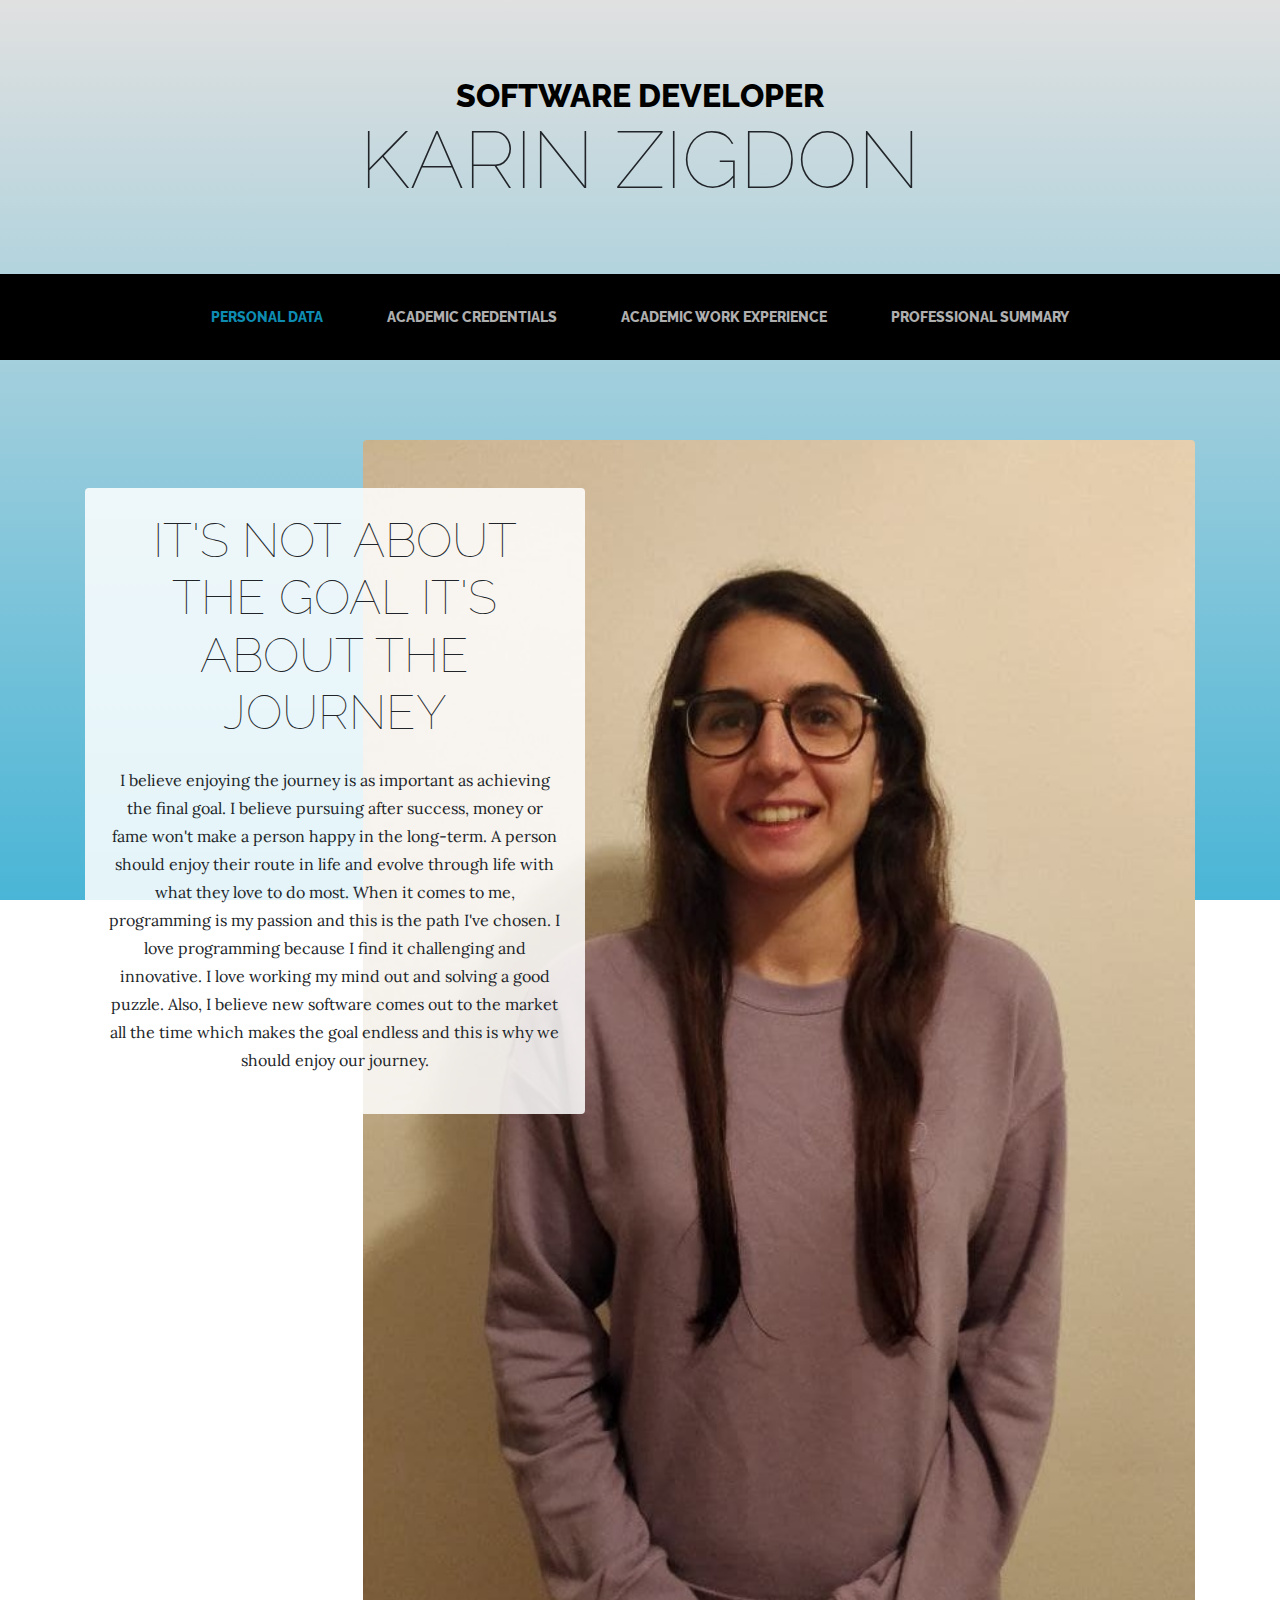
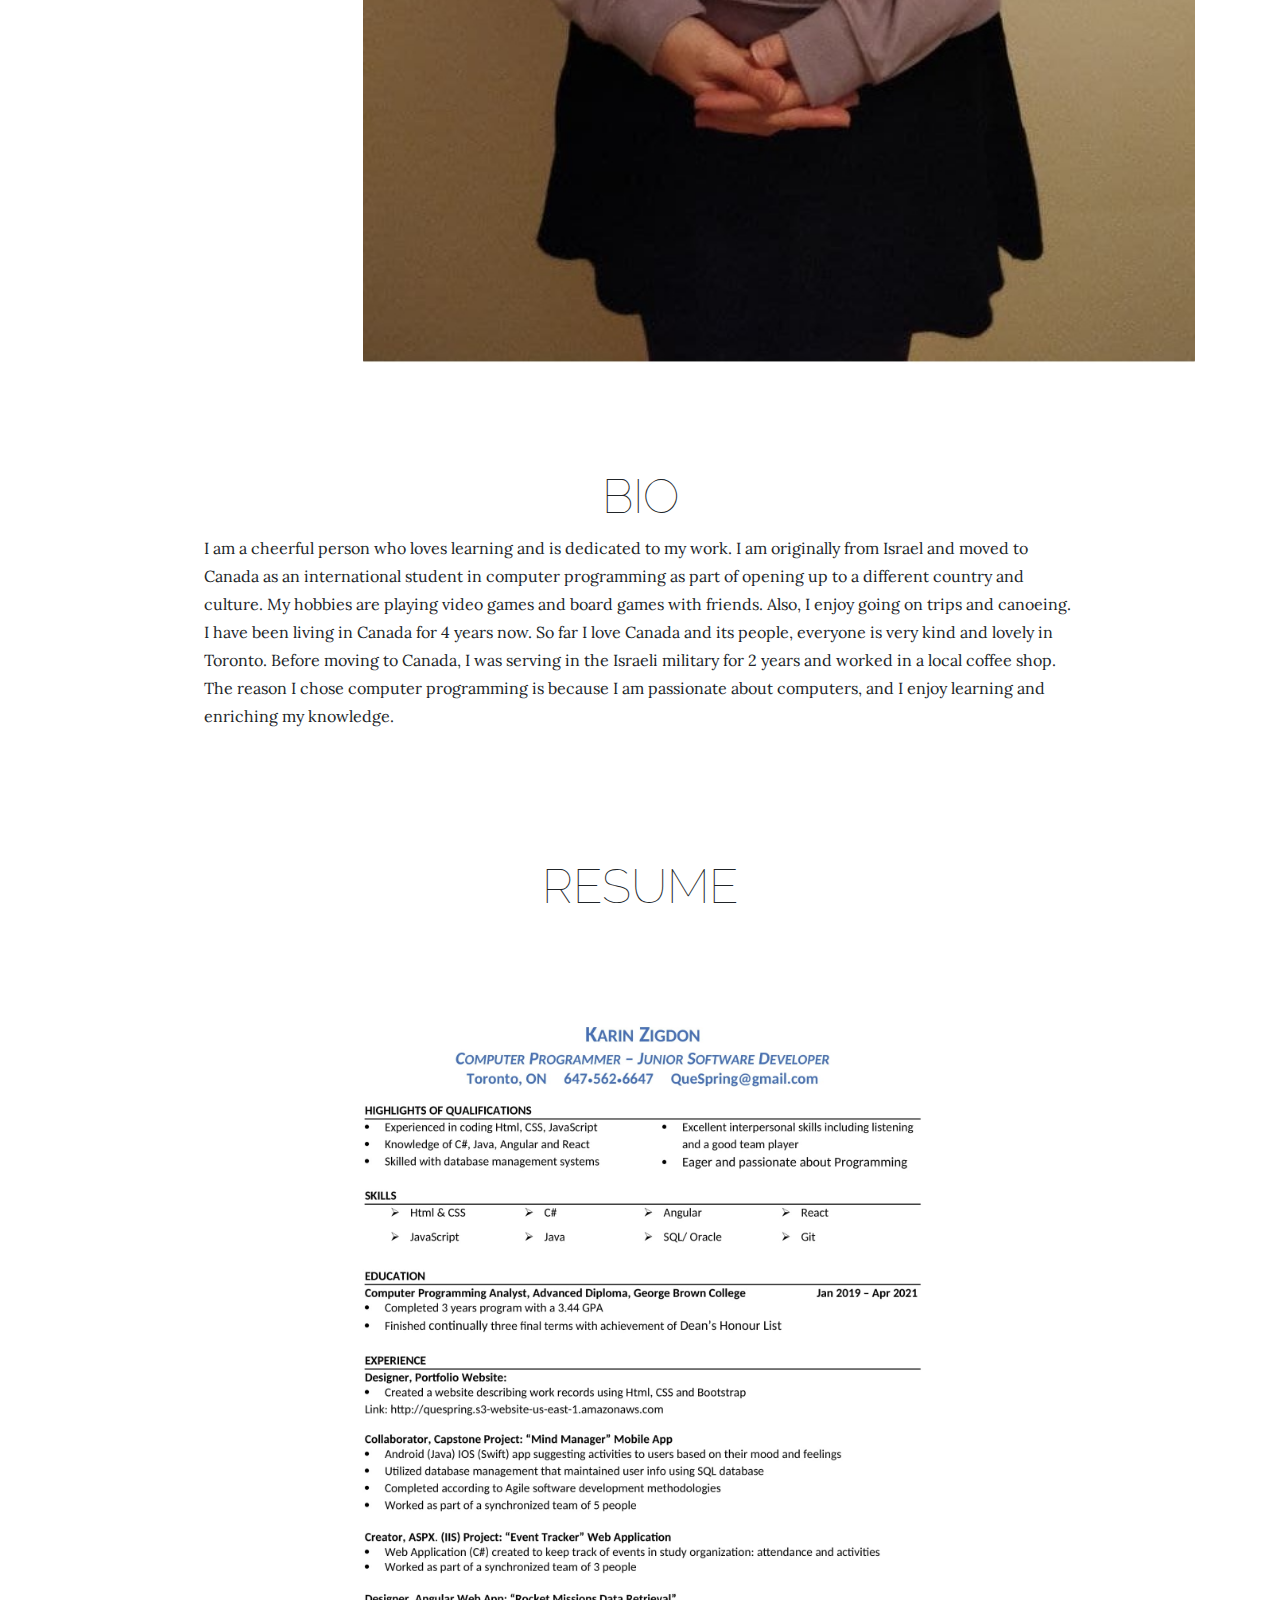
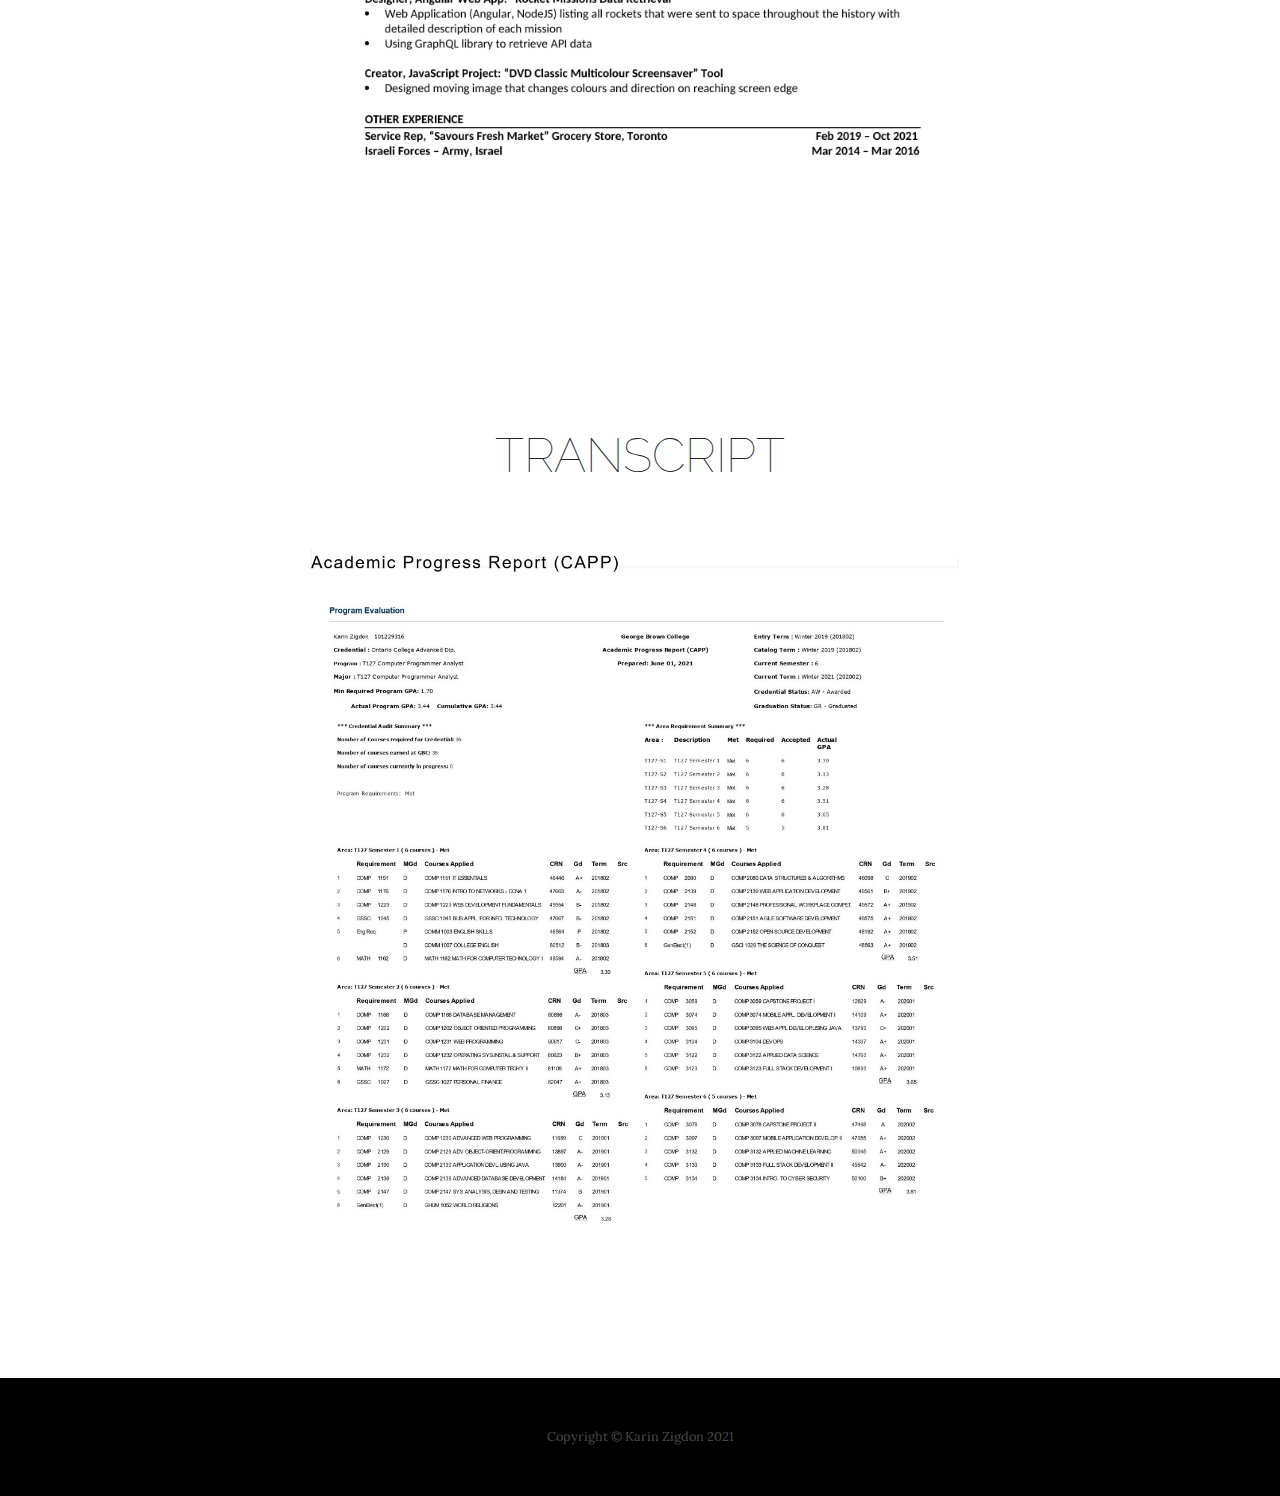
<file: index.html>
<!DOCTYPE html>
<html lang="en">

<head>

  <meta charset="utf-8">
  <meta name="viewport" content="width=device-width, initial-scale=1, shrink-to-fit=no">
  <meta name="description" content="">
  <meta name="author" content="">

  <title>Karin Zigdon - Software Developer</title>

  <!-- Bootstrap core CSS -->
  <link href="vendor/bootstrap/css/bootstrap.min.css" rel="stylesheet">
  <link href="/css/styles.css" rel="stylesheet">

  <!-- Custom fonts for this template -->
  <link href="https://fonts.googleapis.com/css?family=Raleway:100,100i,200,200i,300,300i,400,400i,500,500i,600,600i,700,700i,800,800i,900,900i" rel="stylesheet">
  <link href="https://fonts.googleapis.com/css?family=Lora:400,400i,700,700i" rel="stylesheet">

  <!-- Custom styles for this template -->
  <link href="css/business-casual.min.css" rel="stylesheet">
  <link rel="stylesheet" type="text/css" href="css/styles.css">

</head>

<body>

  <h1 class="site-heading text-center d-none d-lg-block">
    <span class="site-heading-upper text-primary mb-3">Software Developer</span>
    <span class="site-heading-lower">Karin Zigdon</span>
  </h1>

  <!-- Navigation -->
  <nav class="navbar navbar-expand-lg navbar-dark py-lg-4" id="mainNav">
    <div class="container">
      <a class="navbar-brand text-uppercase text-expanded font-weight-bold d-lg-none" href="#">Start Bootstrap</a>
      <button class="navbar-toggler" type="button" data-toggle="collapse" data-target="#navbarResponsive" aria-controls="navbarResponsive" aria-expanded="false" aria-label="Toggle navigation">
        <span class="navbar-toggler-icon"></span>
      </button>
      <div class="collapse navbar-collapse" id="navbarResponsive">
        <ul class="navbar-nav mx-auto">
          <li class="nav-item active px-lg-4">
            <a class="nav-link text-uppercase text-expanded" href="index.html">Personal Data
              <span class="sr-only">(current)</span>
            </a>
          </li>
          <li class="nav-item px-lg-4">
            <a class="nav-link text-uppercase text-expanded" href="academicCredentials.html">Academic Credentials</a>
          </li>
          <li class="nav-item px-lg-4">
            <a class="nav-link text-uppercase text-expanded" href="academicWorkExperience.html">Academic Work Experience</a>
          </li>
          <li class="nav-item px-lg-4">
            <a class="nav-link text-uppercase text-expanded" href="professionalSummary.html">Professional Summary</a>
          </li>
        </ul>
      </div>
    </div>
  </nav>

  <section class="page-section clearfix">
    <div class="container">
      <div class="intro">
        <img class="intro-img img-fluid mb-3 mb-lg-0 rounded" src="img/intro.jpg" alt="intro" width="450" height="300">
        <div class="intro-text left-0 text-center bg-faded p-5 rounded">
          <h2 class="section-heading mb-4">
            <span class="section-heading-lower">It's not about the goal it's about the journey</span>
          </h2>
          <p class="mb-3">I believe enjoying the journey is as important as achieving the final goal.
            I believe pursuing after success, money or fame won't make a person happy in the long-term.
            A person should enjoy their route in life and evolve through life with what they love to do most.
            When it comes to me, programming is my passion and this is the path I've chosen. I love programming
            because I find it challenging and innovative. I love working my mind out and solving a good puzzle.
            Also, I believe new software comes out to the market all the time which makes the goal endless
            and this is why we should enjoy our journey.
          </p>
        </div>
      </div>
    </div>
  </section>

  <section class="page-section clearfix">
    <div class="container">
      <div class="about-heading-content">
        <div class="row">
          <div class="col-xl-9 col-xl-10 mx-auto">
            <div class="bg-faded rounded p-5">
              <h2 class="section-heading cta-inner text-center rounded">
              <span class="section-heading-lower">Bio</span>
            </h2>
            <p class="mb-0">I am a cheerful person who loves learning and is dedicated to my work. I am originally from Israel 
              and moved to Canada as an international student in computer programming as part of opening up to a different country and culture.
              My hobbies are playing video games and board games with friends.
              Also, I enjoy going on trips and canoeing.

              I have been living in Canada for 4 years now. So far I love Canada and its people, everyone is very kind and lovely in Toronto.
              
              Before moving to Canada, I was serving in the Israeli military for 2 years and worked in a local coffee shop.
              The reason I chose computer programming is because I am passionate about computers, and I enjoy learning and enriching my knowledge.
              </p>
          </div>
        </div>
      </div>
    </div>
  </section>

  <section class="page-section clearfix">
    <div class="container">
      <div class="about-heading-content">
        <div class="row">
          <div class="col-xl-9 col-xl-9 mx-auto">
            <div class="bg-faded rounded p-5">
              <h2 class="section-heading cta-inner text-center rounded">
              <span class="section-heading-lower">Resume</span>
            </h2>
            <a href="img/resume.jpg" target="_blank"><img class="zoom product-item-img mx-auto d-flex rounded img-fluid mb-3 mb-lg-0" src="img/resume.jpg" alt="resume"></a>
          </div>
        </div>
      </div>
    </div>
  </section>

  <section class="page-section clearfix">
    <div class="container">
      <div class="about-heading-content">
        <div class="row">
          <div class="col-xl-9 col-xl-9 mx-auto">
            <div class="bg-faded rounded p-5">
              <h2 class="section-heading cta-inner text-center rounded">
              <span class="section-heading-lower">Transcript</span>
            </h2>
            <a href="/img/transcript.jpg" target="_blank"><img class="zoom product-item-img mx-auto d-flex rounded img-fluid mb-3 mb-lg-0" src="img/transcript.jpg" alt="transcript"></a>
          </div>
        </div>
      </div>
    </div>
  </section>

  <footer class="footer text-faded text-center py-5">
    <div class="container">
      <p class="m-0 small">Copyright &copy;  Karin Zigdon 2021</p>
    </div>
  </footer>

  <!-- Bootstrap core JavaScript -->
  <script src="vendor/jquery/jquery.min.js"></script>
  <script src="vendor/bootstrap/js/bootstrap.bundle.min.js"></script>

</body>

</html>
</file>
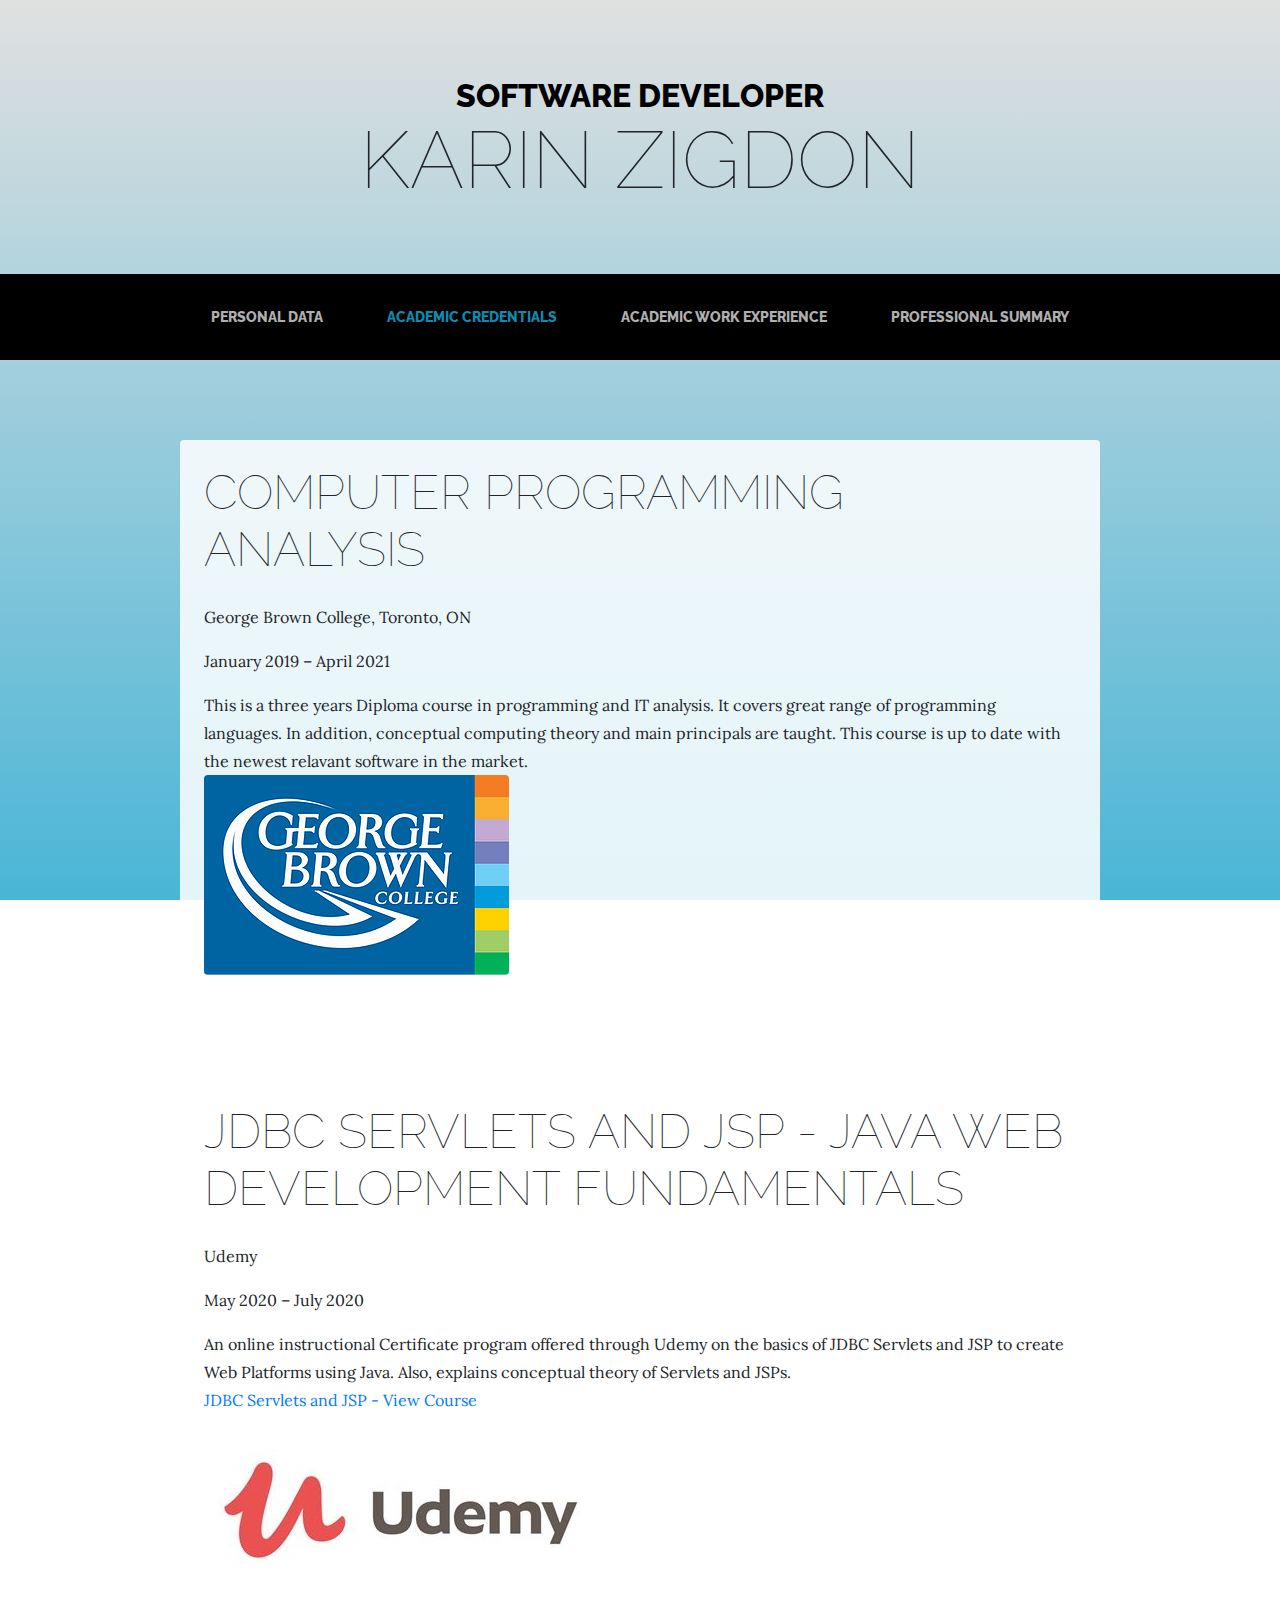
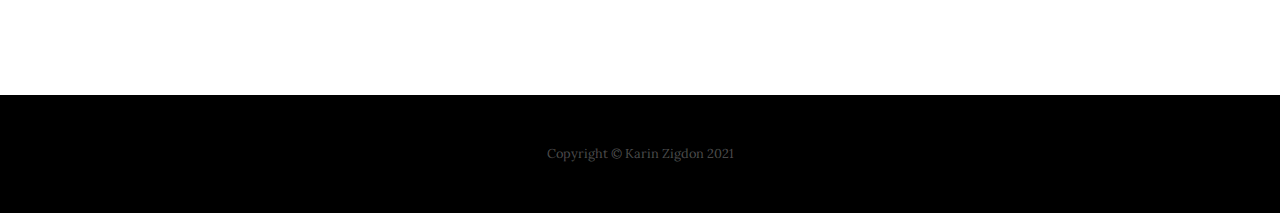
<file: academicCredentials.html>
<!DOCTYPE html>
<html lang="en">

<head>

  <meta charset="utf-8">
  <meta name="viewport" content="width=device-width, initial-scale=1, shrink-to-fit=no">
  <meta name="description" content="">
  <meta name="author" content="">

  <title>Karin Zigdon - Software Developer</title>

  <!-- Bootstrap core CSS -->
  <link href="vendor/bootstrap/css/bootstrap.min.css" rel="stylesheet">

  <!-- Custom fonts for this template -->
  <link href="https://fonts.googleapis.com/css?family=Raleway:100,100i,200,200i,300,300i,400,400i,500,500i,600,600i,700,700i,800,800i,900,900i" rel="stylesheet">
  <link href="https://fonts.googleapis.com/css?family=Lora:400,400i,700,700i" rel="stylesheet">

  <!-- Custom styles for this template -->
  <link href="css/business-casual.min.css" rel="stylesheet">
  <link rel="stylesheet" type="text/css" href="css/styles.css">

</head>

<body>

  <h1 class="site-heading text-center d-none d-lg-block">
    <span class="site-heading-upper text-primary mb-3">Software Developer</span>
    <span class="site-heading-lower">Karin Zigdon</span>
  </h1>

  <!-- Navigation -->
  <nav class="navbar navbar-expand-lg navbar-dark py-lg-4" id="mainNav">
    <div class="container">
      <a class="navbar-brand text-uppercase text-expanded font-weight-bold d-lg-none" href="#">Start Bootstrap</a>
      <button class="navbar-toggler" type="button" data-toggle="collapse" data-target="#navbarResponsive" aria-controls="navbarResponsive" aria-expanded="false" aria-label="Toggle navigation">
        <span class="navbar-toggler-icon"></span>
      </button>
      <div class="collapse navbar-collapse" id="navbarResponsive">
        <ul class="navbar-nav mx-auto">
          <li class="nav-item px-lg-4">
            <a class="nav-link text-uppercase text-expanded" href="index.html">Personal Data
              <span class="sr-only">(current)</span>
            </a>
          </li>
          <li class="nav-item active px-lg-4">
            <a class="nav-link text-uppercase text-expanded" href="academicCredentials.html">Academic Credentials</a>
          </li>
          <li class="nav-item px-lg-4">
            <a class="nav-link text-uppercase text-expanded" href="academicWorkExperience.html">Academic Work Experience</a>
          </li>
          <li class="nav-item px-lg-4">
            <a class="nav-link text-uppercase text-expanded" href="professionalSummary.html">Professional Summary</a>
          </li>
        </ul>
      </div>
    </div>
  </nav>

  <section class="page-section clearfix">
    <div class="container">
      <div class="about-heading-content">
        <div class="row">
          <div class="col-xl-9 col-xl-10 mx-auto">
            <div class="bg-faded rounded p-5">
              <h2 class="section-heading mb-4">
                <span class="section-heading-lower">Computer Programming Analysis</span>
              </h2>
              <p>George Brown College, Toronto, ON</p>
              <p>January 2019 – April 2021</p>
              <p class="mb-0"> This is a three years Diploma course in programming and IT analysis. It covers
                great range of programming languages. In addition, conceptual computing theory and main principals
                are taught. This course is up to date with the newest relavant software in the market.
              </p>
              <img class="img-fluid rounded about-heading-img mb-3 mb-lg-0" src="img/georgebrown.jpg" alt="">
            </div>
          </div>
        </div>
      </div>
    </div>
  </section>

  <section class="page-section clearfix">
    <div class="container">
      <div class="about-heading-content">
        <div class="row">
          <div class="col-xl-9 col-xl-10 mx-auto">
            <div class="bg-faded rounded p-5">
              <h2 class="section-heading mb-4">
                <span class="section-heading-lower">JDBC Servlets and JSP - Java Web Development Fundamentals</span>
              </h2>
              <p>Udemy</p>
              <p>May 2020 – July 2020</p>
              <p class="mb-0">An online instructional Certificate program offered through Udemy on the basics of
                 JDBC Servlets and JSP to create Web Platforms using Java. Also, explains conceptual theory of
                Servlets and JSPs.</p>
              <p><a href="https://www.udemy.com/course/jdbcservletsandjsp/" target="_blank">JDBC Servlets and JSP - View Course</a></p>
              <img class="img-fluid rounded about-heading-img mb-3 mb-lg-0" src="img/udemy.jpg" alt="">
            </div>
          </div>
        </div>
      </div>
    </div>
  </section>

  <footer class="footer text-faded text-center py-5">
    <div class="container">
      <p class="m-0 small">Copyright &copy; Karin Zigdon 2021</p>
    </div>
  </footer>

  <!-- Bootstrap core JavaScript -->
  <script src="vendor/jquery/jquery.min.js"></script>
  <script src="vendor/bootstrap/js/bootstrap.bundle.min.js"></script>

</body>

</html>
</file>
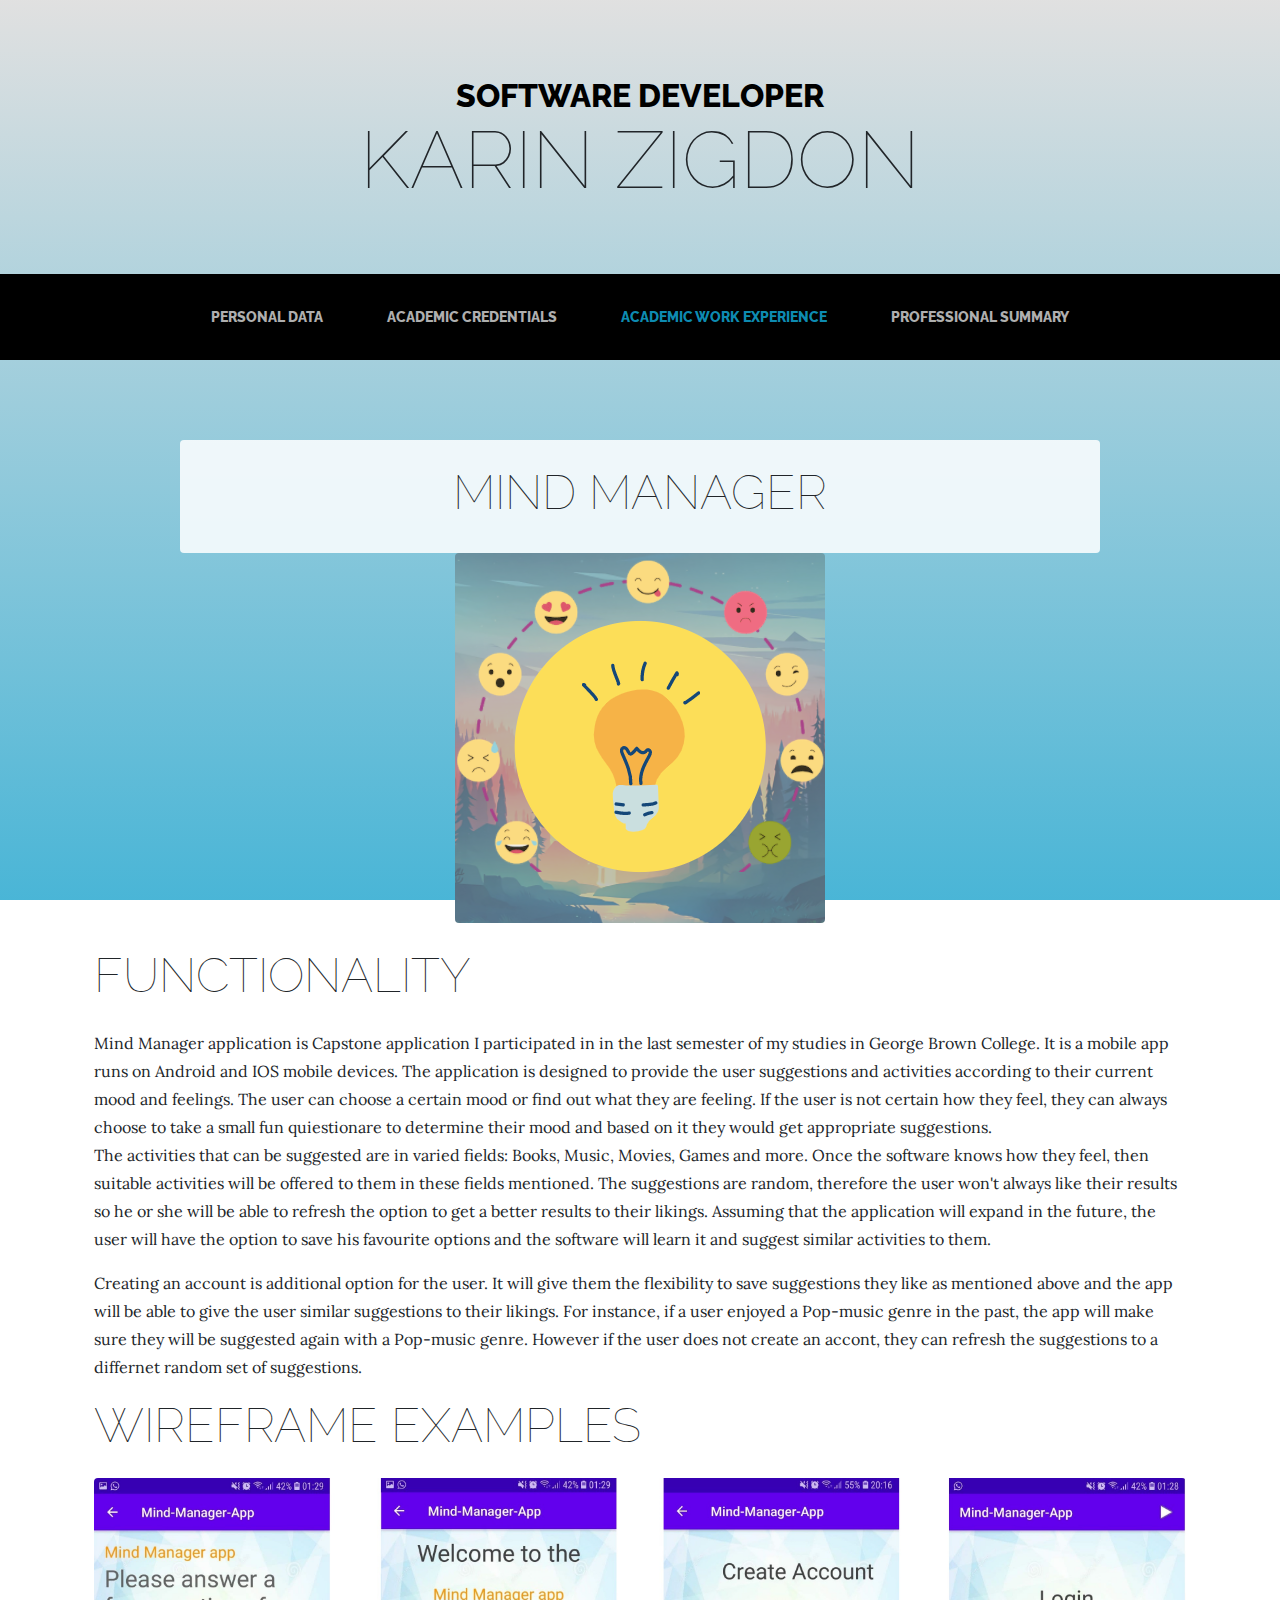
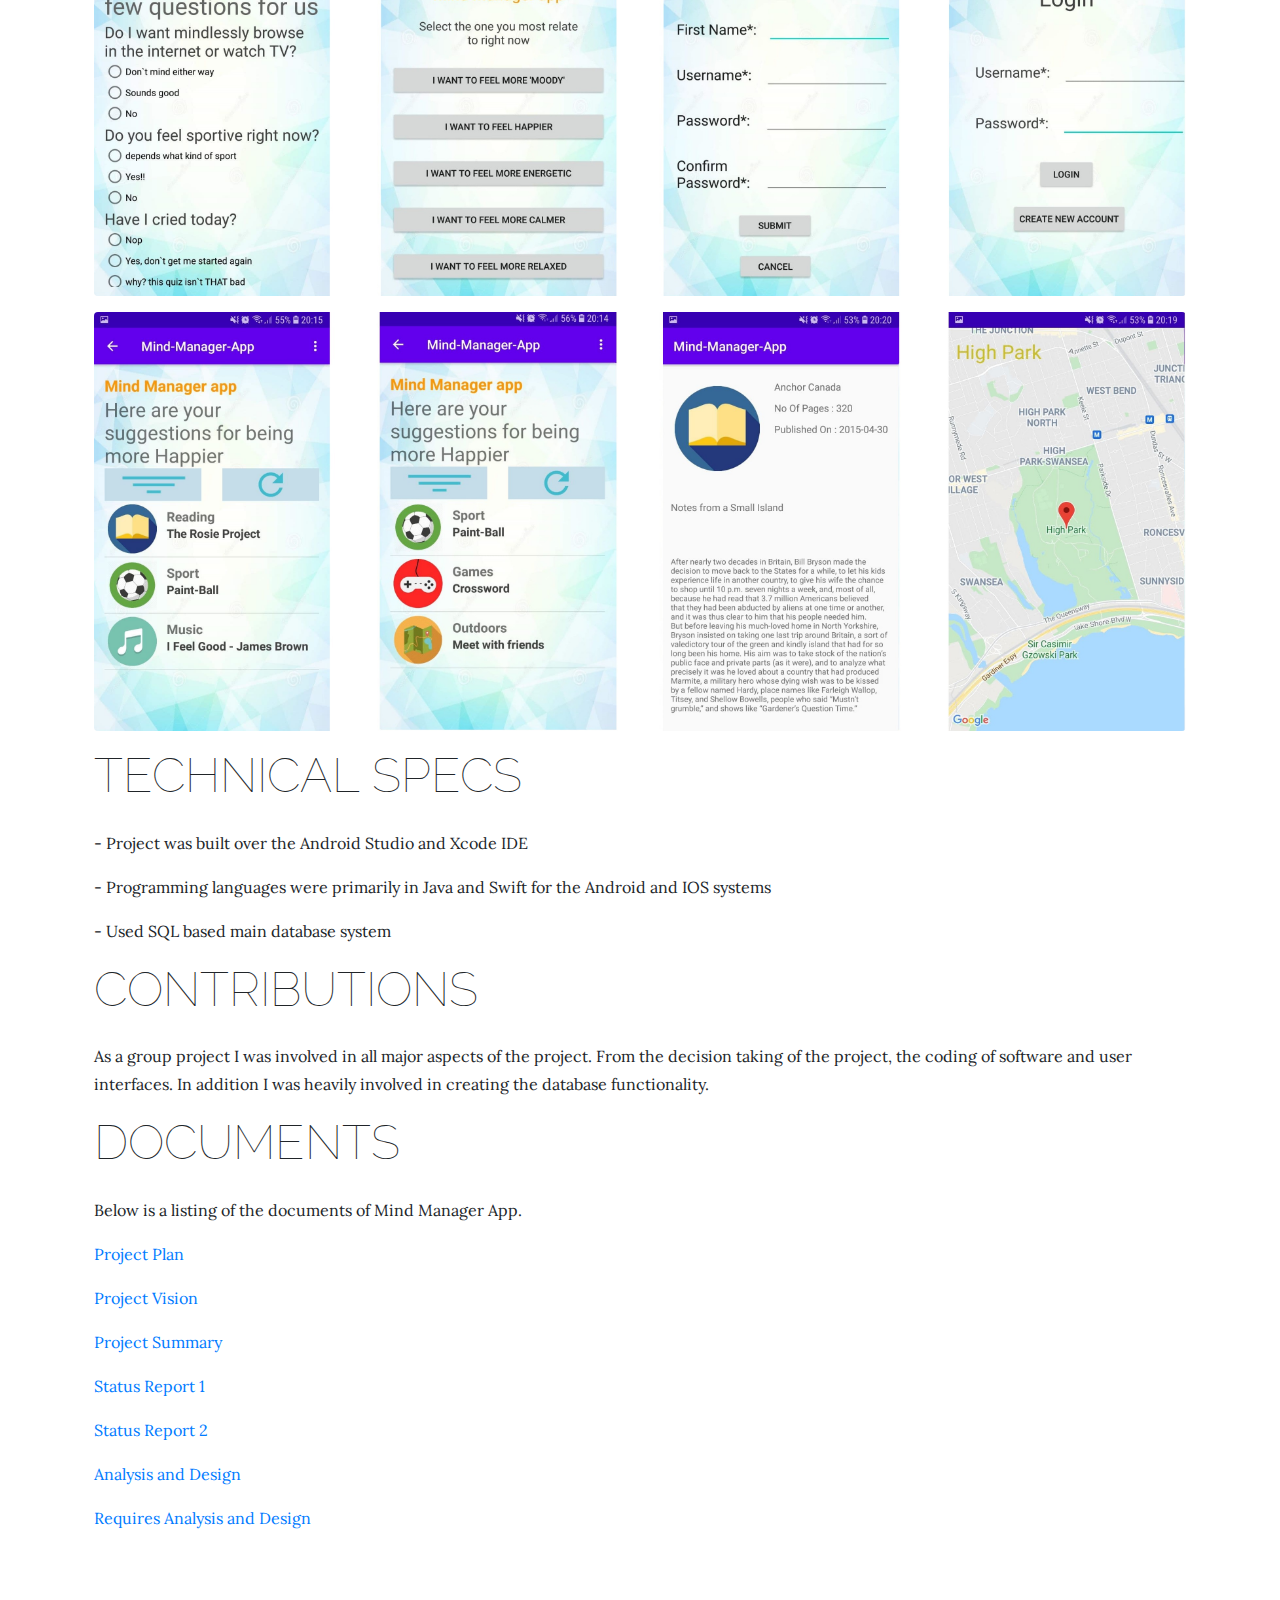
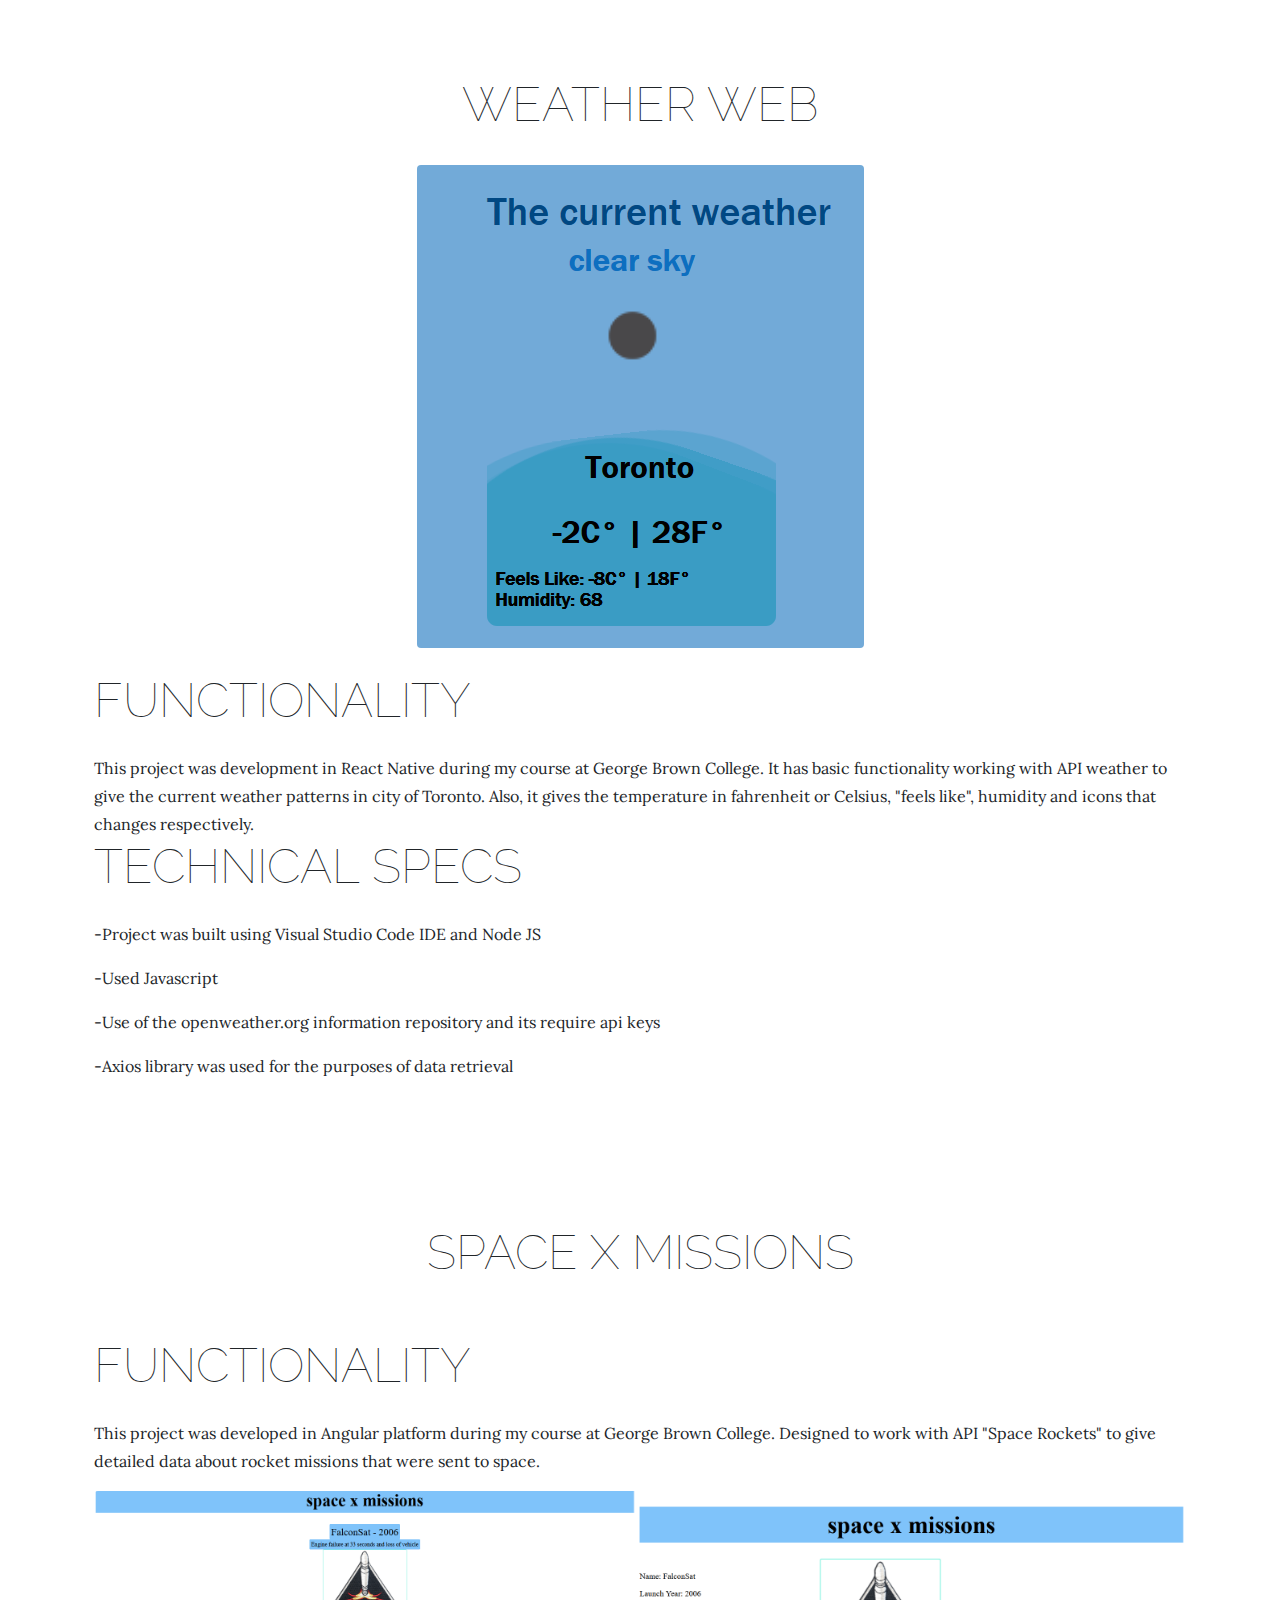
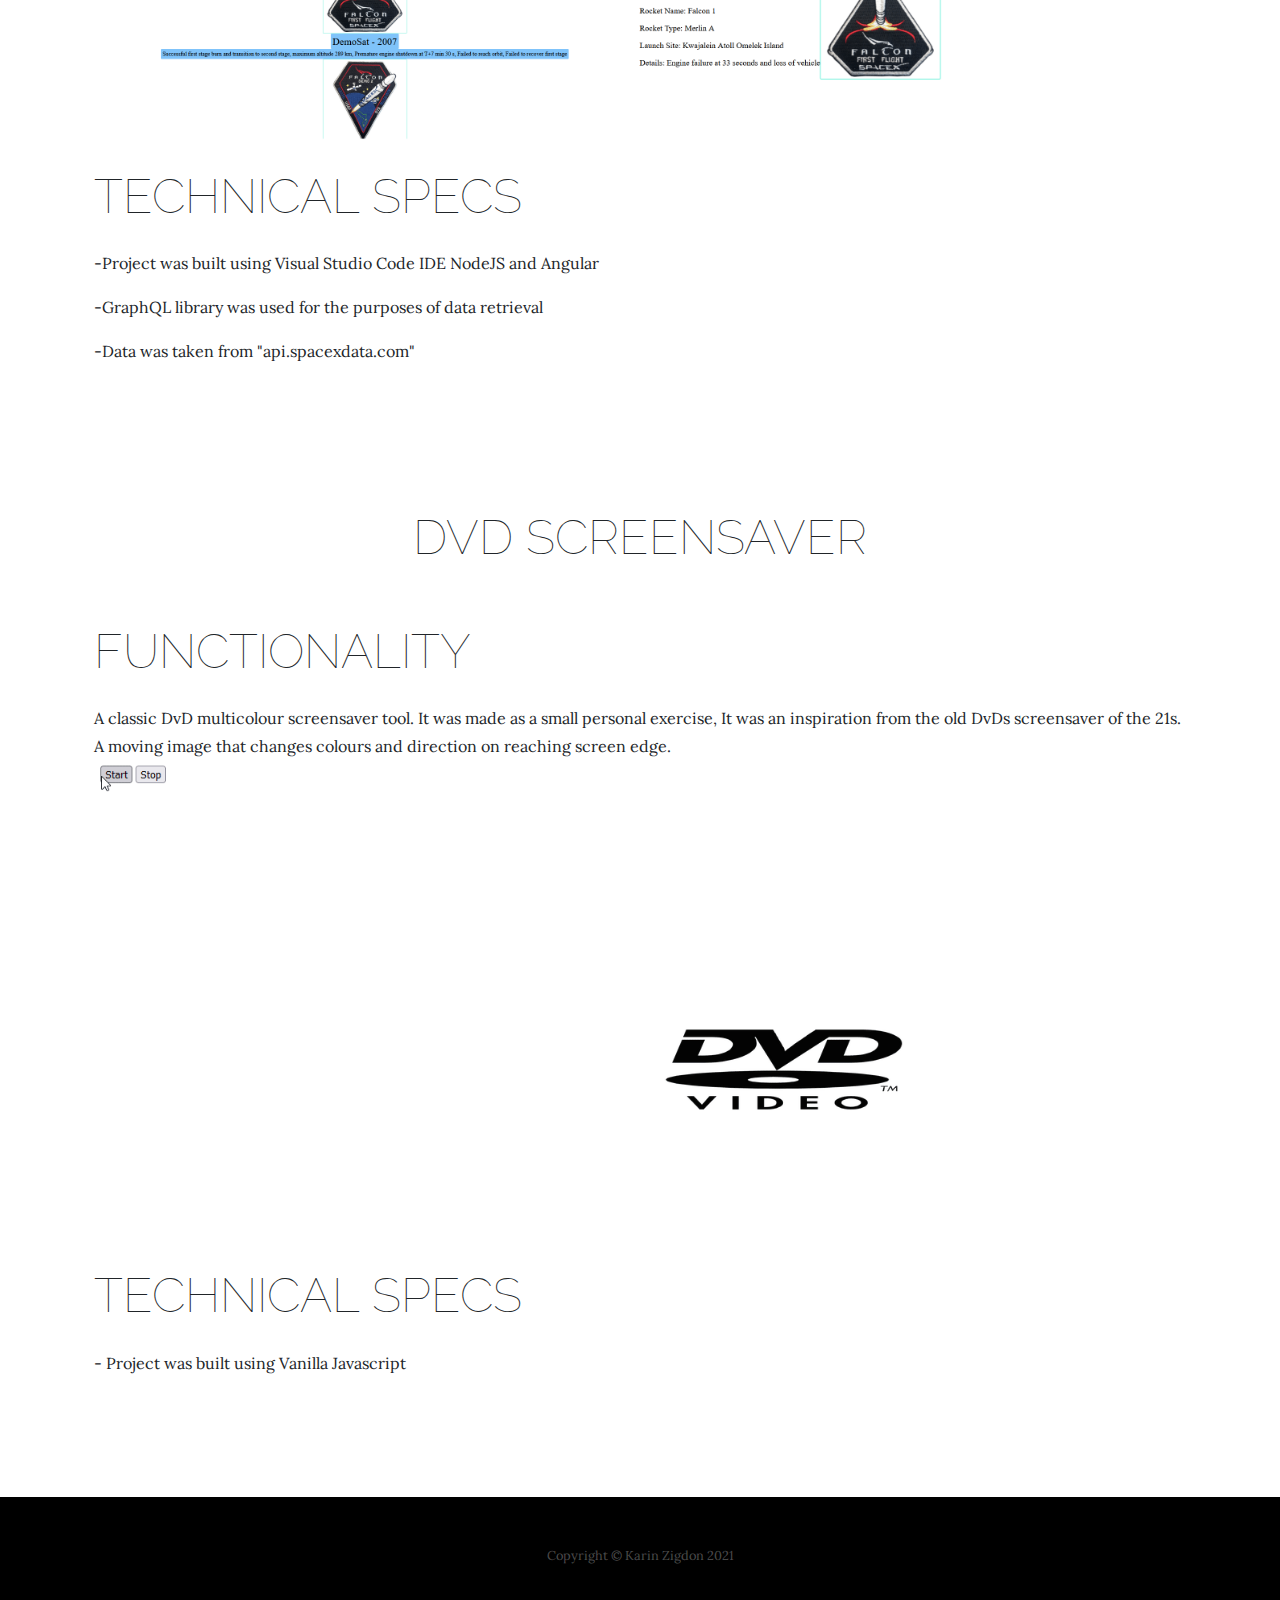
<file: academicWorkExperience.html>
<!DOCTYPE html>
<html lang="en">

<head>

  <meta charset="utf-8">
  <meta name="viewport" content="width=device-width, initial-scale=1, shrink-to-fit=no">
  <meta name="description" content="">
  <meta name="author" content="">

  <title>Karin Zigdon - Software Developer</title>

  <!-- Bootstrap core CSS -->
  <link href="vendor/bootstrap/css/bootstrap.min.css" rel="stylesheet">

  <!-- Custom fonts for this template -->
  <link href="https://fonts.googleapis.com/css?family=Raleway:100,100i,200,200i,300,300i,400,400i,500,500i,600,600i,700,700i,800,800i,900,900i" rel="stylesheet">
  <link href="https://fonts.googleapis.com/css?family=Lora:400,400i,700,700i" rel="stylesheet">

  <!-- Custom styles for this template -->
  <link href="css/business-casual.min.css" rel="stylesheet">
  <link rel="stylesheet" type="text/css" href="css/styles.css">

</head>

<body>

  <h1 class="site-heading text-center d-none d-lg-block">
    <span class="site-heading-upper text-primary mb-3">Software Developer</span>
    <span class="site-heading-lower">Karin Zigdon</span>
  </h1>

  <!-- Navigation -->
  <nav class="navbar navbar-expand-lg navbar-dark py-lg-4" id="mainNav">
    <div class="container">
      <a class="navbar-brand text-uppercase text-expanded font-weight-bold d-lg-none" href="#">Start Bootstrap</a>
      <button class="navbar-toggler" type="button" data-toggle="collapse" data-target="#navbarResponsive" aria-controls="navbarResponsive" aria-expanded="false" aria-label="Toggle navigation">
        <span class="navbar-toggler-icon"></span>
      </button>
      <div class="collapse navbar-collapse" id="navbarResponsive">
        <ul class="navbar-nav mx-auto">
          <li class="nav-item px-lg-4">
            <a class="nav-link text-uppercase text-expanded" href="index.html">Personal Data
              <span class="sr-only">(current)</span>
            </a>
          </li>
          <li class="nav-item px-lg-4">
            <a class="nav-link text-uppercase text-expanded" href="academicCredentials.html">Academic Credentials</a>
          </li>
          <li class="nav-item active px-lg-4">
            <a class="nav-link text-uppercase text-expanded" href="academicWorkExperience.html">Academic Work Experience</a>
          </li>
          <li class="nav-item px-lg-4">
            <a class="nav-link text-uppercase text-expanded" href="professionalSummary.html">Professional Summary</a>
          </li>
        </ul>
      </div>
    </div>
  </nav>

  <section class="page-section clearfix">
    <div class="container">
      <div class="about-heading-content">
        <div class="row">
          <div class="col-xl-9 col-xl-10 mx-auto">
            <div class="bg-faded rounded p-5">
              <h2 class="section-heading cta-inner text-center rounded">
              <span class="section-heading-lower">Mind Manager</span>
            </h2>
          </div>
        </div>
        <img class="product-item-img mx-auto d-flex rounded img-fluid mb-3 mb-lg-0" src="img/mind-manager-logo.jpg" alt="mind-manager-logo">
        <div class="product-item-description d-flex mr-auto">
          <div class="bg-faded p-5 rounded">
            <h2 class="section-heading mb-4">
              <span class="section-heading-lower">Functionality</span>
            </h2>
            <p class="mb-0">
              Mind Manager application is Capstone application I participated in in the last semester of my studies
              in George Brown College. It is a mobile app runs on Android and IOS mobile devices. 
              The application is designed to provide the user suggestions and activities according to their current
               mood and feelings. The user can choose a certain mood or find out what they are feeling.
               If the user is not certain how they feel, they can always choose to take a small fun
                quiestionare to determine their mood and based on it they would get appropriate suggestions.
            </p>

            <p>
              The activities that can be suggested are in varied fields: Books, Music, Movies, Games and more. 
              Once the software knows how they feel, then suitable activities will be offered to them in these fields 
              mentioned. The suggestions are random, therefore the user won't always like their results so he or she will be able 
              to refresh the option to get a better results to their likings.
              Assuming that the application will expand in the future, the user will have the option to save his favourite
              options and the software will learn it and suggest similar activities to them.
            </p>

            <p>
              Creating an account is additional option for the user. It will give them the flexibility to save suggestions
              they like as mentioned above and the app will be able to give the user similar suggestions to their likings.
              For instance, if a user enjoyed a Pop-music genre in the past, the app will make sure they will be suggested
              again with a Pop-music genre. However if the user does not create an accont, they can refresh the suggestions
              to a differnet random set of suggestions.
            </p>

              <h2 class="section-heading mb-4">
                <span class="section-heading-lower">Wireframe Examples</span>
              </h2>
              <p><a href="/img/mind-manager2.jpg" target="_blank"><img class="product-item-img mx-auto d-flex rounded img-fluid mb-3 mb-lg-0" src="img/mind-manager2.jpg" alt="mind-manager2"></a></p>
              <p><a href="/img/mind-manager.jpg" target="_blank"><img class="product-item-img mx-auto d-flex rounded img-fluid mb-3 mb-lg-0" src="img/mind-manager.jpg" alt="mind-manager"></a></p>

              <h2 class="section-heading mb-4">
                <span class="section-heading-lower">Technical Specs</span>
              </h2>
              <p>- Project was built over the Android Studio and Xcode IDE</p>
              <p>- Programming languages were primarily in Java and Swift for the Android and IOS systems</p>
              <p>- Used SQL based main database system</p>
              <h2 class="section-heading mb-4">
                <span class="section-heading-lower">Contributions</span>
              </h2>
              <p>As a group project I was involved in all major aspects of the project.
                 From the decision taking of the project, the coding of software and user interfaces. 
                In addition I was heavily involved in creating the database functionality.
              </p>

              <h2 class="section-heading mb-4">
                <span class="section-heading-lower">Documents</span>
              </h2>
              <p>Below is a listing of the documents of Mind Manager App.
              </p>

              <p><a href="mind-manager/project-plan.pdf" target="_blank">Project Plan</a></p>
              <p><a href="mind-manager/project-vision.pdf" target="_blank">Project Vision</a></p>
              <p><a href="mind-manager/project-summary.pdf" target="_blank">Project Summary</a></p>
              <p><a href="mind-manager/report1.pdf" target="_blank">Status Report 1</a></p>
              <p><a href="mind-manager/report2.pdf" target="_blank">Status Report 2</a></p>
              <p><a href="mind-manager/mockup.pdf" target="_blank">Analysis and Design</a></p>
              <p><a href="mind-manager/analysis-and-design.pdf" target="_blank">Requires Analysis and Design</a></p>
          </div>
        </div>
      </div>
    </div>
  </section>
  

  <section class="page-section clearfix">
    <div class="container">
      <div class="about-heading-content">
        <div class="row">
          <div class="col-xl-9 col-xl-10 mx-auto">
            <div class="bg-faded rounded p-5">
              <h2 class="section-heading cta-inner text-center rounded">
              <span class="section-heading-lower">Weather Web</span>
            </h2>
          </div>
        </div>
        <img class="product-item-img mx-auto d-flex rounded img-fluid mb-3 mb-lg-0" src="img/weather-app.jpg" alt="weather-app">
        <div class="product-item-description d-flex ml-auto">
          <div class="bg-faded p-5 rounded">
            <h2 class="section-heading mb-4">
              <span class="section-heading-lower">Functionality</span>
            </h2>
            <p class="mb-0">
              This project was development in React Native during my course at George Brown College.
              It has basic functionality working with API weather to give the current weather patterns in 
              city of Toronto. Also, it gives the temperature in fahrenheit or Celsius, "feels like", humidity and icons
              that changes respectively.

               <h2 class="section-heading mb-4">
                <span class="section-heading-lower">Technical Specs</span>
              </h2>
                <p>
                  -Project was built using Visual Studio Code IDE and Node JS
                </p>
                <p>
                  -Used Javascript
                </p>
                <p>
                  -Use of the openweather.org information repository and its require api keys
                </p>
                <p>
                  -Axios library was used for the purposes of data retrieval
                </p>   
          </div>
        </div>
      </div>
    </div>
  </section>

  <section class="page-section clearfix">
    <div class="container">
      <div class="about-heading-content">
        <div class="row">
          <div class="col-xl-9 col-xl-10 mx-auto">
            <div class="bg-faded rounded p-5">
              <h2 class="section-heading cta-inner text-center rounded">
              <span class="section-heading-lower">Space X Missions</span>
            </h2>
          </div>
        </div>
        <div class="product-item-description d-flex mr-auto">
          <div class="bg-faded p-5 rounded">
            <h2 class="section-heading mb-4">
              <span class="section-heading-lower">Functionality</span>
            </h2>
            <p class="mb-0">
              This project was developed in Angular platform during my course at George Brown College.
              Designed to work with API "Space Rockets" to give detailed data about 
              rocket missions that were sent to space.
            </p>
            <p></p>

              <p><a href="/img/spacexmissions.png" target="_blank"><img class="product-item-img mx-auto d-flex rounded img-fluid mb-3 mb-lg-0" src="img/spacexmissions.png" alt="spacexmissions"></a></p>

              <h2 class="section-heading mb-4">
                <span class="section-heading-lower">Technical Specs</span>
              </h2>
              <p>
                -Project was built using Visual Studio Code IDE NodeJS and Angular
              </p>
              <p>
                -GraphQL library was used for the purposes of data retrieval
              </p>   
              <p>
                -Data was taken from "api.spacexdata.com"
              </p>
          </div>
        </div>
      </div>
    </div>
  </section>

  <section class="page-section clearfix">
    <div class="container">
      <div class="about-heading-content">
        <div class="row">
          <div class="col-xl-9 col-xl-10 mx-auto">
            <div class="bg-faded rounded p-5">
              <h2 class="section-heading cta-inner text-center rounded">
              <span class="section-heading-lower">Dvd Screensaver</span>
            </h2>
          </div>
        </div>
        <div class="product-item-description d-flex mr-auto">
          <div class="bg-faded p-5 rounded">
            <h2 class="section-heading mb-4">
              <span class="section-heading-lower">Functionality</span>
            </h2>
            <p class="mb-0">
              A classic DvD multicolour screensaver tool. It was made as a small personal exercise, It was 
              an inspiration from the old DvDs screensaver of the 21s.
              A moving image that changes colours and direction on reaching screen edge.
            </p>

              <p><img class="product-item-img mx-auto d-flex rounded img-fluid mb-3 mb-lg-0" src="img/dvd.gif" alt="dvd"></p>

              <h2 class="section-heading mb-4">
                <span class="section-heading-lower">Technical Specs</span>
              </h2>
              <p>- Project was built using Vanilla Javascript</p>
              
          </div>
        </div>
      </div>
    </div>
  </section>

  <footer class="footer text-faded text-center py-5">
    <div class="container">
      <p class="m-0 small">Copyright &copy; Karin Zigdon 2021</p>
    </div>
  </footer>

  <!-- Bootstrap core JavaScript -->
  <script src="vendor/jquery/jquery.min.js"></script>
  <script src="vendor/bootstrap/js/bootstrap.bundle.min.js"></script>

</body>

</html>
</file>
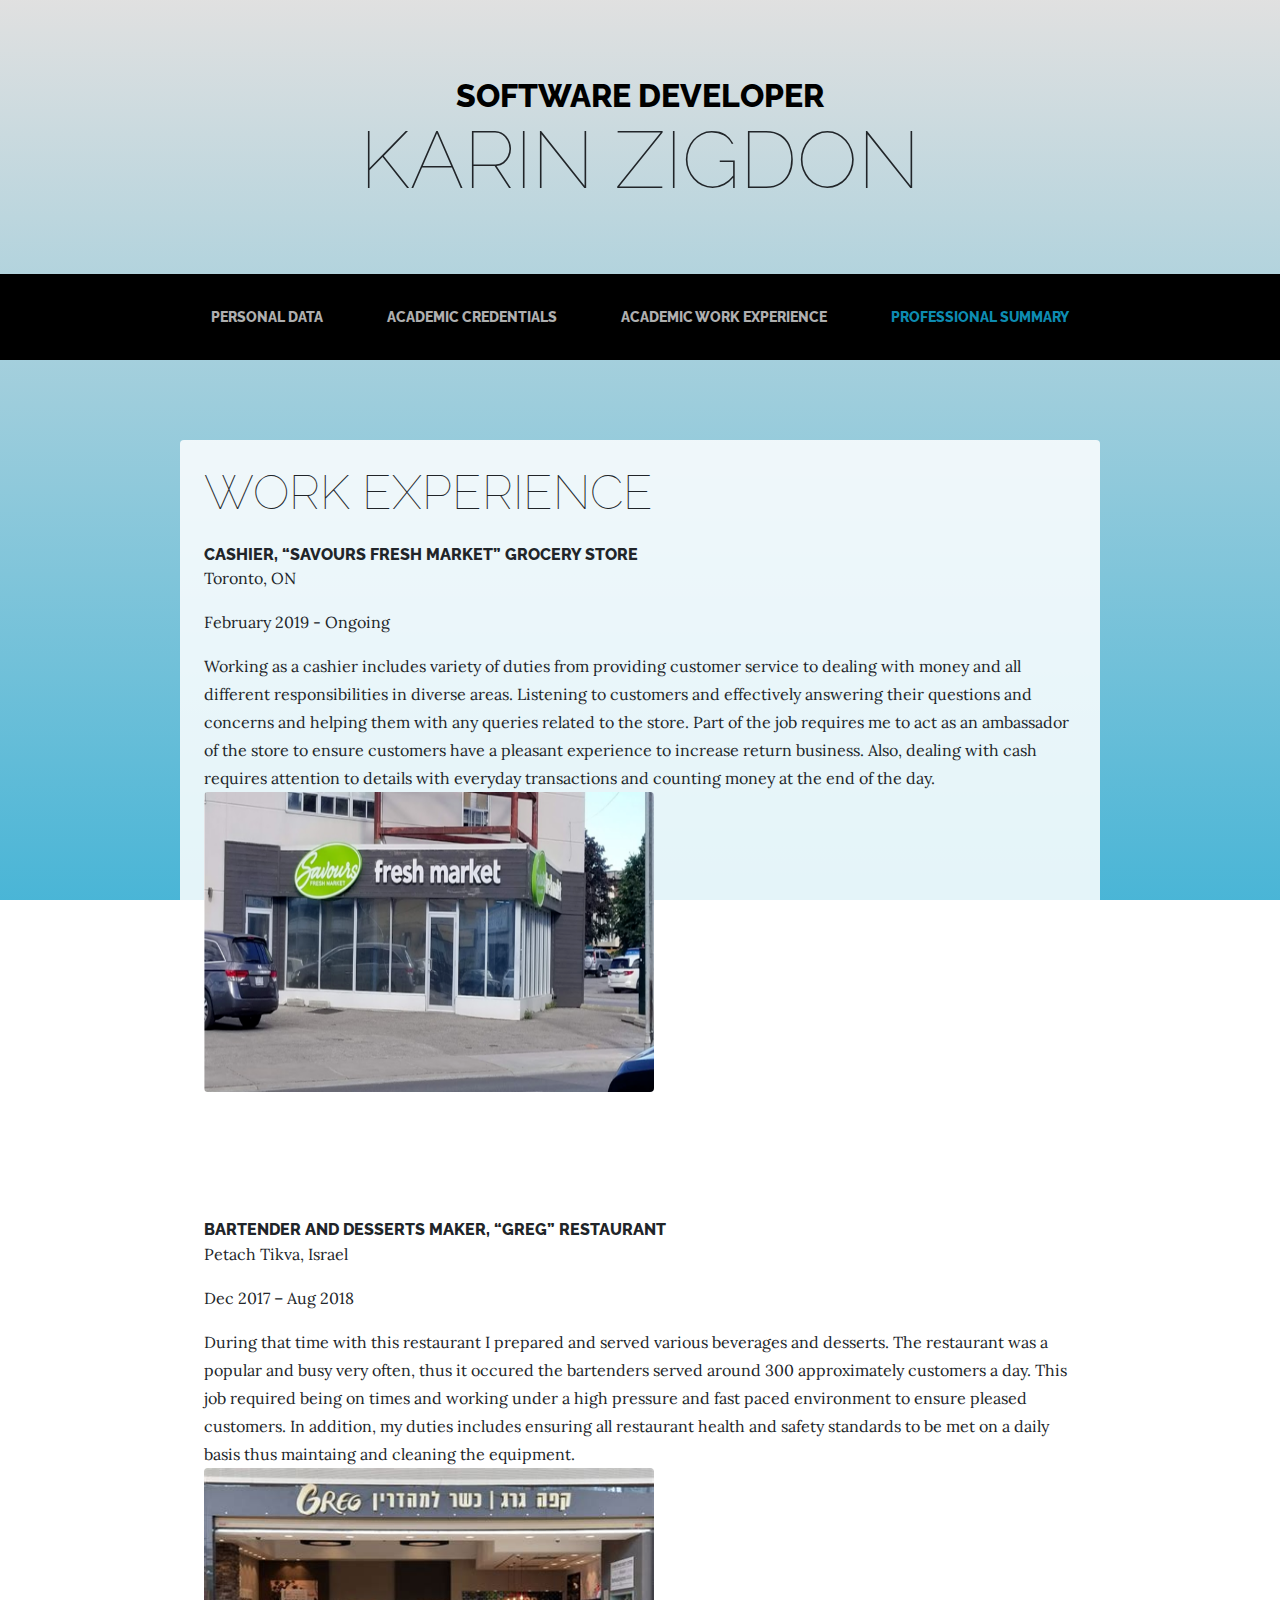
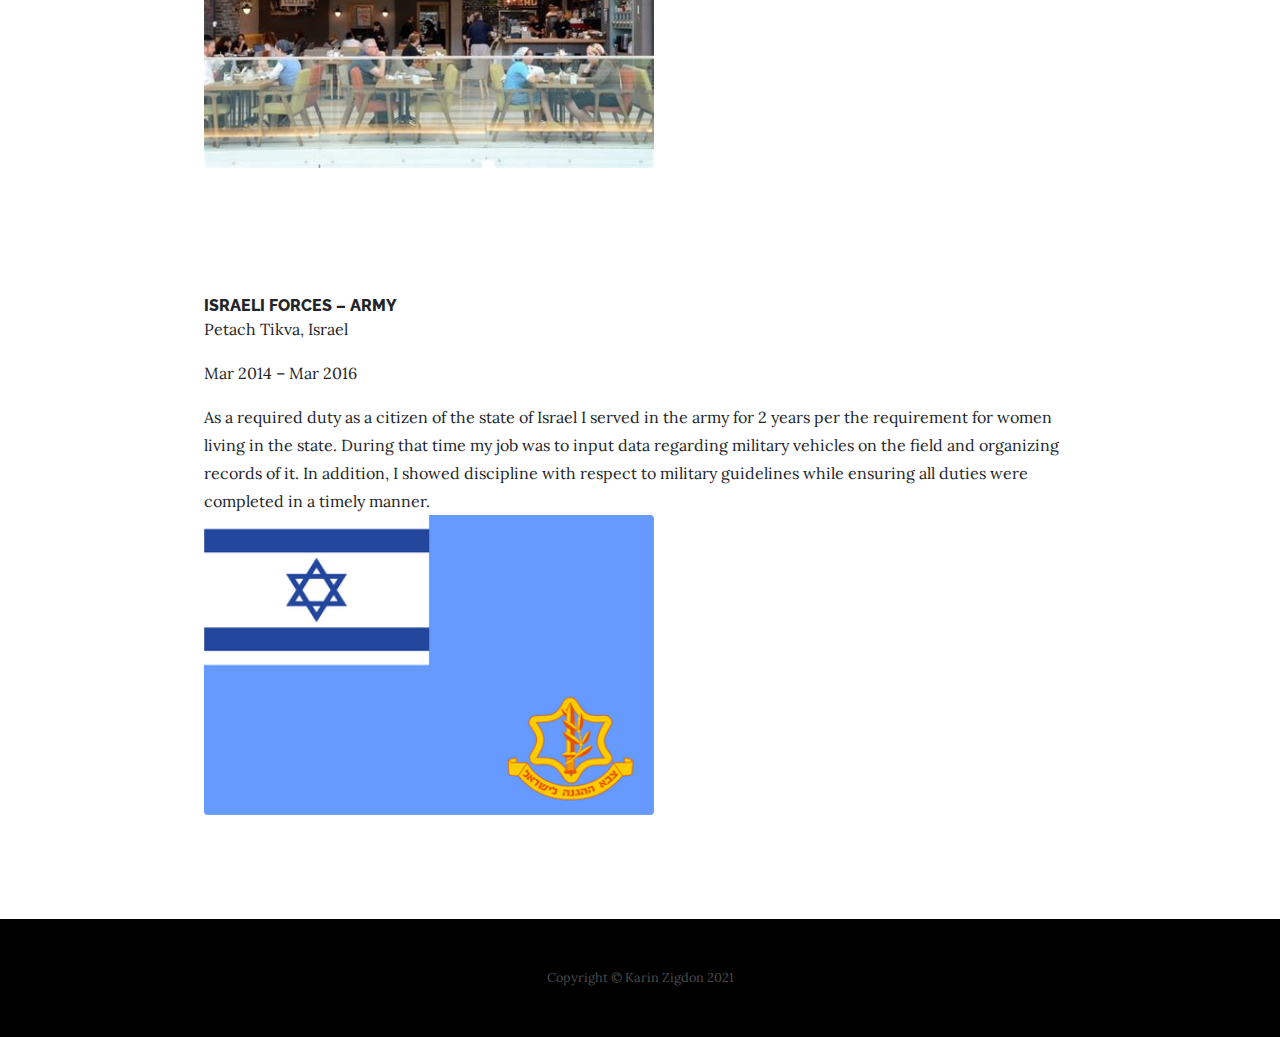
<file: professionalSummary.html>
<!DOCTYPE html>
<html lang="en">

  <head>

    <meta charset="utf-8">
    <meta name="viewport" content="width=device-width, initial-scale=1, shrink-to-fit=no">
    <meta name="description" content="">
    <meta name="author" content="">

    <title>Karin Zigdon - Software Developere</title>

    <!-- Bootstrap core CSS -->
    <link href="vendor/bootstrap/css/bootstrap.min.css" rel="stylesheet">

    <!-- Custom fonts for this template -->
    <link href="https://fonts.googleapis.com/css?family=Raleway:100,100i,200,200i,300,300i,400,400i,500,500i,600,600i,700,700i,800,800i,900,900i" rel="stylesheet">
    <link href="https://fonts.googleapis.com/css?family=Lora:400,400i,700,700i" rel="stylesheet">

    <!-- Custom styles for this template -->
    <link href="css/business-casual.min.css" rel="stylesheet">
    <link rel="stylesheet" type="text/css" href="css/styles.css">
    
  </head>

  <body>

    <h1 class="site-heading text-center d-none d-lg-block">
      <span class="site-heading-upper text-primary mb-3">Software Developer</span>
      <span class="site-heading-lower">karin Zigdon</span>
    </h1>

    <!-- Navigation -->
    <nav class="navbar navbar-expand-lg navbar-dark py-lg-4" id="mainNav">
      <div class="container">
        <a class="navbar-brand text-uppercase text-expanded font-weight-bold d-lg-none" href="#">Start Bootstrap</a>
        <button class="navbar-toggler" type="button" data-toggle="collapse" data-target="#navbarResponsive" aria-controls="navbarResponsive" aria-expanded="false" aria-label="Toggle navigation">
          <span class="navbar-toggler-icon"></span>
        </button>
        <div class="collapse navbar-collapse" id="navbarResponsive">
          <ul class="navbar-nav mx-auto">
            <li class="nav-item px-lg-4">
              <a class="nav-link text-uppercase text-expanded" href="index.html">Personal Data
                <span class="sr-only">(current)</span>
              </a>
            </li>
            <li class="nav-item px-lg-4">
              <a class="nav-link text-uppercase text-expanded" href="academicCredentials.html">Academic Credentials</a>
            </li>
            <li class="nav-item px-lg-4">
              <a class="nav-link text-uppercase text-expanded" href="academicWorkExperience.html">Academic Work Experience</a>
            </li>
            <li class="nav-item active px-lg-4">
              <a class="nav-link text-uppercase text-expanded" href="professionalSummary.html">Professional Summary</a>
            </li>
          </ul>
        </div>
      </div>
    </nav>

    <section class="page-section clearfix">
      <div class="container">
        <div class="about-heading-content">
          <div class="row">
            <div class="col-xl-9 col-xl-10 mx-auto">
              <div class="bg-faded rounded p-5">
                <h2 class="section-heading mb-4">
                  <span class="section-heading-lower">Work Experience</span>
                </h2>
                <h2 class="section-heading mb-0">
                <span class="section-heading-upper">Cashier, “Savours Fresh Market” Grocery Store</span>
                </h2>
                <p>Toronto, ON</p>
                <p>February 2019 - Ongoing</p>
                <p class="mb-0">Working as a cashier includes variety of duties from providing customer service
                  to dealing with money and all different responsibilities in diverse areas. Listening to customers and 
                  effectively answering their questions and concerns and helping them with any queries related to the store.
                  Part of the job requires me to act as an ambassador of the store to ensure customers have a 
                  pleasant experience to increase return business. Also, dealing with cash requires attention
                   to details with everyday transactions and counting money at the end of the day.
                  </p>
                  <img class="img2 rounded about-heading-img mb-3 mb-lg-0" src="img/savours.png" alt="savours">
              </div>
            </div>
          </div>
        </div>
      </div>
    </section>

    <section class="page-section clearfix">
      <div class="container">
        <div class="about-heading-content">
          <div class="row">
            <div class="col-xl-9 col-xl-10 mx-auto">
              <div class="bg-faded rounded p-5">
                <h2 class="section-heading mb-0">
                <span class="section-heading-upper">Bartender and Desserts Maker, “Greg” Restaurant</span>
                </h2>
                <p>Petach Tikva, Israel</p>
                <p>Dec 2017 – Aug 2018</p>
                <p class="mb-0">During that time with this restaurant I	prepared and served various beverages and desserts.
                  The restaurant was a popular and busy very often, thus it occured the bartenders served
                  around 300 approximately customers a day. This job required being on times and working under
                  a high pressure and fast paced environment to ensure pleased customers. In addition,
                  my duties includes ensuring all restaurant health and safety standards to be met on a daily 
                  basis thus maintaing and cleaning the equipment.
                  </p>
                  <img class="img2 rounded about-heading-img mb-3 mb-lg-0" src="img/greg.jpg" alt="greg">
              </div>
            </div>
          </div>
        </div>
      </div>
    </section>

    <section class="page-section clearfix">
      <div class="container">
        <div class="about-heading-content">
          <div class="row">
            <div class="col-xl-9 col-xl-10 mx-auto">
              <div class="bg-faded rounded p-5">
                <h2 class="section-heading mb-0">
                <span class="section-heading-upper">Israeli Forces – Army</span>
                </h2>
                <p>Petach Tikva, Israel</p>
                <p>Mar 2014 – Mar 2016</p>
                <p class="mb-0">As a required duty as a citizen of the state of Israel I served in the army
                   for 2 years per the requirement for women living in the state.
                  During that time my job was to input data regarding military vehicles on the field and 
                  organizing records of it. In addition, I showed discipline with respect
                  to military guidelines while ensuring all duties were completed in a timely manner.
                  </p>
                  <img class="img2 rounded about-heading-img mb-3 mb-lg-0" src="img/IDF.png" alt="IDF">
              </div>
            </div>
          </div>
        </div>
      </div>
    </section>

    <footer class="footer text-faded text-center py-5">
      <div class="container">
        <p class="m-0 small">Copyright &copy; Karin Zigdon 2021</p>
      </div>
    </footer>

    <!-- Bootstrap core JavaScript -->
    <script src="vendor/jquery/jquery.min.js"></script>
    <script src="vendor/bootstrap/js/bootstrap.bundle.min.js"></script>

    <!-- Script to highlight the active date in the hours list -->
    <script>
      $('.list-hours li').eq(new Date().getDay()).addClass('today');
    </script>

  </body>

</html>
</file>
<file: css/styles.css>
body{
  background-image: linear-gradient(rgba(218, 218, 218, 0.829), rgba(36, 166, 206, 0.829));
}

.cta .cta-inner {
  padding-bottom: 3rem;
  padding-top: 3rem;
}

.img2 {
  height: 300px;
  width: 450px;
}

*, ::after, ::before {
  box-sizing: none;
}

#mainNav .navbar-nav .nav-item.active .nav-link {
  color: rgba(17, 172, 219, 0.829);
}

.p-5 {
  padding: 1.5rem !important;
}

.text-primary {
  color: #000000 !important;
}

#mainNav{
  background-color: black;
}

.footer {
  background-color: black;
}

.zoom {
    padding: 50px;
    transition: transform .2s;
    margin: 0 auto;
  }
  
  .zoom:hover {
    -ms-transform: scale(1.7); /* IE 9 */
    -webkit-transform: scale(1.7); /* Safari 3-8 */
    transform: scale(1.7); 
  }
</file>
<file: css/business-casual.min.css>
/*!
 * Start Bootstrap - Business Casual v5.0.11 (https://startbootstrap.com/theme/business-casual)
 * Copyright 2013-2021 Start Bootstrap
 * Licensed under MIT (https://github.com/StartBootstrap/startbootstrap-business-casual/blob/master/LICENSE)
 */body{font-family:Lora;background-image:linear-gradient(rgba(0,0,0,.65),rgba(0,0,0,.65));background-attachment:fixed;background-position:center;background-size:cover}h1,h2,h3,h4,h5,h6{font-family:Raleway}p{line-height:1.75}.text-faded{color:rgba(255,255,255,.3)}.site-heading{margin-top:5rem;margin-bottom:5rem;text-transform:uppercase;line-height:1;font-family:Raleway}.site-heading .site-heading-upper{display:block;font-size:2rem;font-weight:800}.site-heading .site-heading-lower{font-size:5rem;font-weight:100;line-height:4rem}.page-section{margin-top:5rem;margin-bottom:5rem}.section-heading{text-transform:uppercase}.section-heading .section-heading-upper{display:block;font-size:1rem;font-weight:800}.section-heading .section-heading-lower{display:block;font-size:3rem;font-weight:100}.bg-faded{background-color:rgba(255,255,255,.85)}#mainNav{background-color:rgba(47,23,15,.9);font-family:Raleway}#mainNav .navbar-brand{color:#0a497c}#mainNav .navbar-nav .nav-item .nav-link{color:rgba(255,255,255,.7);font-weight:800}#mainNav .navbar-nav .nav-item.active .nav-link{color:#0a497c}@media (min-width:992px){#mainNav .navbar-nav .nav-item .nav-link{font-size:.9rem}#mainNav .navbar-nav .nav-item .nav-link:hover{color:rgba(255,255,255,.4)}#mainNav .navbar-nav .nav-item.active .nav-link:hover{color:#0a497c}}.btn-xl{font-weight:700;font-size:.8rem;padding-top:1.5rem;padding-bottom:1.5rem;padding-left:2rem;padding-right:2rem}.intro{position:relative}@media (min-width:992px){.intro .intro-img{width:75%;float:right}.intro .intro-text{left:0;width:60%;margin-top:3rem;position:absolute}.intro .intro-text .intro-button{width:100%;left:0;position:absolute;bottom:-2rem}}@media (min-width:1200px){.intro .intro-text{width:45%}}.cta{padding-top:5rem;padding-bottom:5rem;background-color:rgba(10,73,124,.9)}.cta .cta-inner{position:relative;padding:3rem;margin:.5rem;background-color:rgba(255,255,255,.85)}.cta .cta-inner:before{border-radius:.5rem;content:'';position:absolute;top:-.5rem;bottom:-.5rem;left:-.5rem;right:-.5rem;border:.25rem solid rgba(255,255,255,.85);z-index:-1}@media (min-width:992px){.about-heading .about-heading-img{position:relative;z-index:0}.about-heading .about-heading-content{margin-top:-5rem;position:relative;z-index:1}}@media (min-width:992px){.product-item .product-item-title{position:relative;z-index:1;margin-bottom:-3rem}.product-item .product-item-img{position:relative;z-index:0;max-width:60vw}.product-item .product-item-description{position:relative;z-index:1;margin-top:-3rem;max-width:50vw}}.list-hours{font-size:.9rem}.list-hours .list-hours-item{border-bottom:1px solid rgba(10,73,124,.5);padding-bottom:.25rem;margin-bottom:1rem;font-style:italic}.list-hours .list-hours-item.today{font-weight:700;color:#0a497c}@media (min-width:992px){.list-hours{width:50%;font-size:1.1rem}}.address strong{font-size:1.2rem}.footer{background-color:rgba(47,23,15,.9)}.text-primary{color:#0a497c!important}.bg-primary{background-color:#0a497c!important}.btn{box-shadow:0 3px 3px 0 rgba(33,37,41,.1)}.btn-primary{background-color:#0a497c;border-color:#0a497c}.btn-primary:active,.btn-primary:focus,.btn-primary:hover{background-color:#062d4d;border-color:#062d4d}.font-weight-light{font-weight:100!important}
</file>
